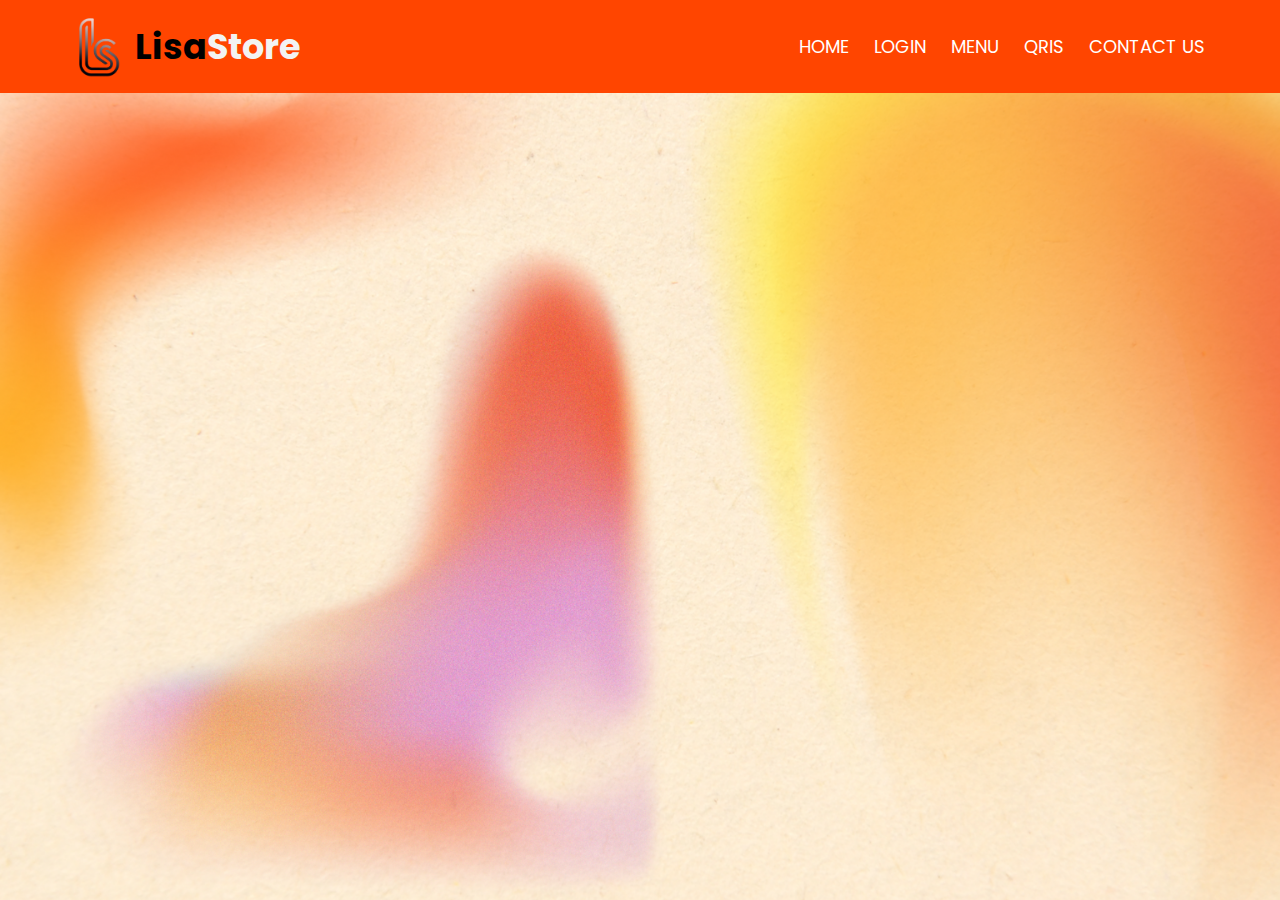
<file: index.html>
<!DOCTYPE html>
<html lang="en">
<head>
    <title>LISA STORE</title>
    <link rel="stylesheet" href="style.css">
    <link rel="stylesheet" href="https://cdnjs.cloudflare.com/ajax/libs/font-awesome/6.0.0-beta3/css/all.min.css">
</head>
<body>
    <nav class="navbar">
        <div class="navbar-logo">
          <img src="img/logolisa.png" alt="Logo Lisa Store">
            <h1>Lisa<span class="tec">Store</span></h1>
        </div>
        <div class="hamburger-menu">
            <i class="fas fa-bars"></i>
        </div>
        <ul class="nav-links"> <li><a href="index.html">HOME</a></li>
            <li><a href="login.html">LOGIN</a></li>
            <li><a href="menu.html">MENU</a></li>
            <li><a href="qris.html">QRIS</a></li>
            <li><a href="contactus.html">CONTACT US</a></li>
        </ul>
     </nav>
     <div class="home">
        <main class="isi">
            <h1>WELCOME TO MY WEBSITE LISA STORE !!</h1>
            <p>menyediakan berbagai topup game, app premium, pulsa, kouta, dll </p>
            <a href="https://wa.me//6285776036182?text=Saya%20Ingin%20Order" class="cta">ORDER NOW</a> 
        </main>
     </div> 
     <script>
        const hamburger = document.querySelector('.hamburger-menu');
        const navLinks = document.querySelector('.nav-links');

        hamburger.addEventListener('click', () => {
            navLinks.classList.toggle('active');
        });
     </script>
</body>
</html>
</file>
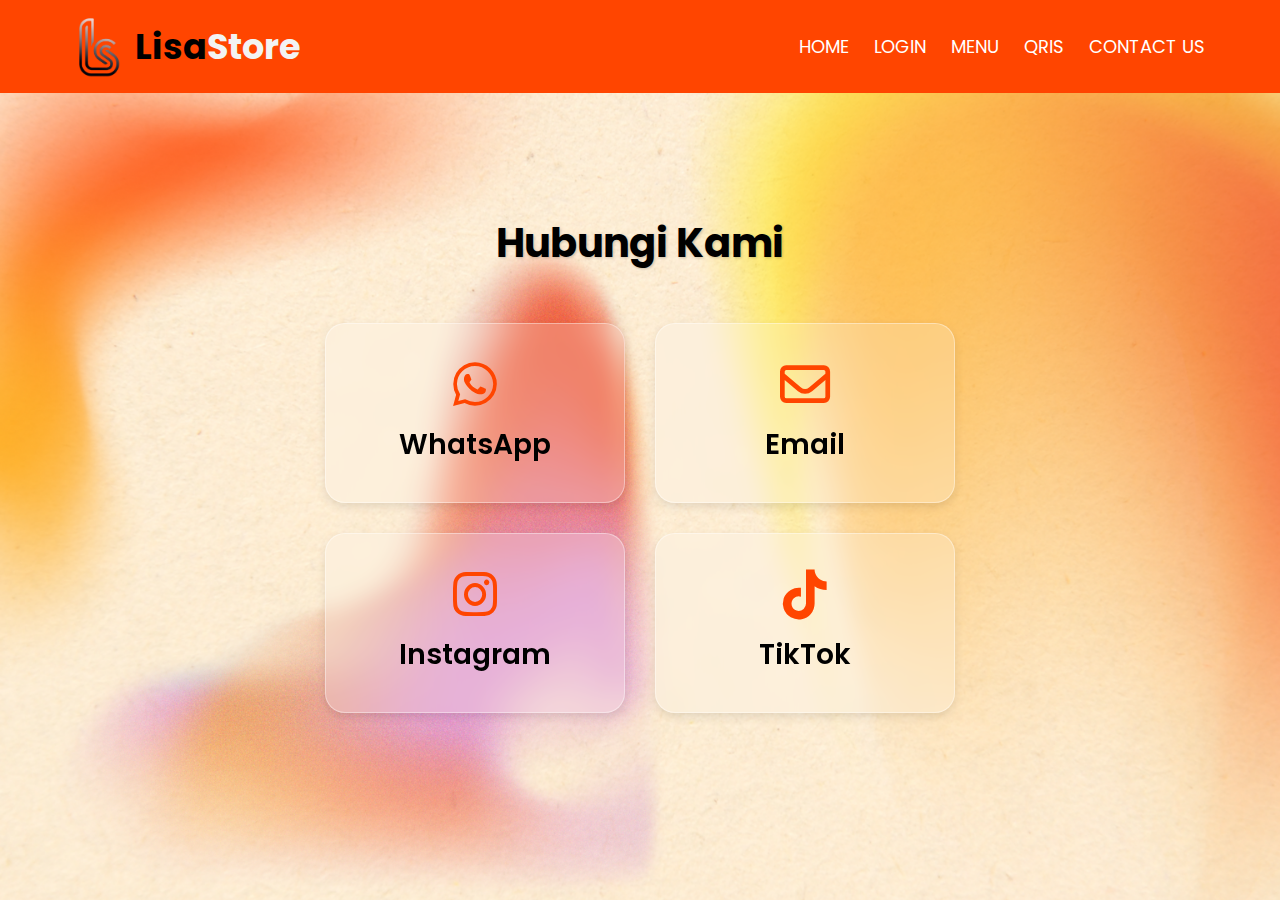
<file: contactus.html>
<!DOCTYPE html>
<html lang="en">
<head>
    <title>LISA STORE</title>
    <link rel="stylesheet" href="style.css">
    <link rel="stylesheet" href="https://cdnjs.cloudflare.com/ajax/libs/font-awesome/6.0.0-beta3/css/all.min.css">
</head>
<body>
    <nav class="navbar">
        <div class="navbar-logo">
          <img src="img/logolisa.png" alt="Logo Lisa Store">
            <h1>Lisa<span class="tec">Store</span></h1>
        </div>
        <div class="hamburger-menu">
            <i class="fas fa-bars"></i>
        </div>
        <ul class="nav-links"> <li><a href="index.html">HOME</a></li>
            <li><a href="login.html">LOGIN</a></li>
            <li><a href="menu.html">MENU</a></li>
            <li><a href="qris.html">QRIS</a></li>
            <li><a href="contactus.html">CONTACT US</a></li>
        </ul>
     </nav>

     <div class="contact-container">
    <h2>Hubungi Kami</h2> <div class="contact-grid">
      <a class="contact-box" href="https://wa.me//6285776036182?text=Saya%20Ingin%20Order" target="_blank">
        <i class="fab fa-whatsapp"></i> WhatsApp
      </a>
      <a class="contact-box" href="mailto:allyssaputri777@gmail.com">
        <i class="far fa-envelope"></i> Email
      </a>
      <a class="contact-box" href="https://instagram.com/allyssa31__" target="_blank">
        <i class="fab fa-instagram"></i> Instagram
      </a>
      <a class="contact-box" href="https://tiktok.com/@aquarius31__1" target="_blank">
        <i class="fab fa-tiktok"></i> TikTok
      </a>
    </div>
  </div>
<script>
        const hamburger = document.querySelector('.hamburger-menu');
        const navLinks = document.querySelector('.nav-links');

        hamburger.addEventListener('click', () => {
            navLinks.classList.toggle('active');
        });
     </script>
</body>
</html>
</file>
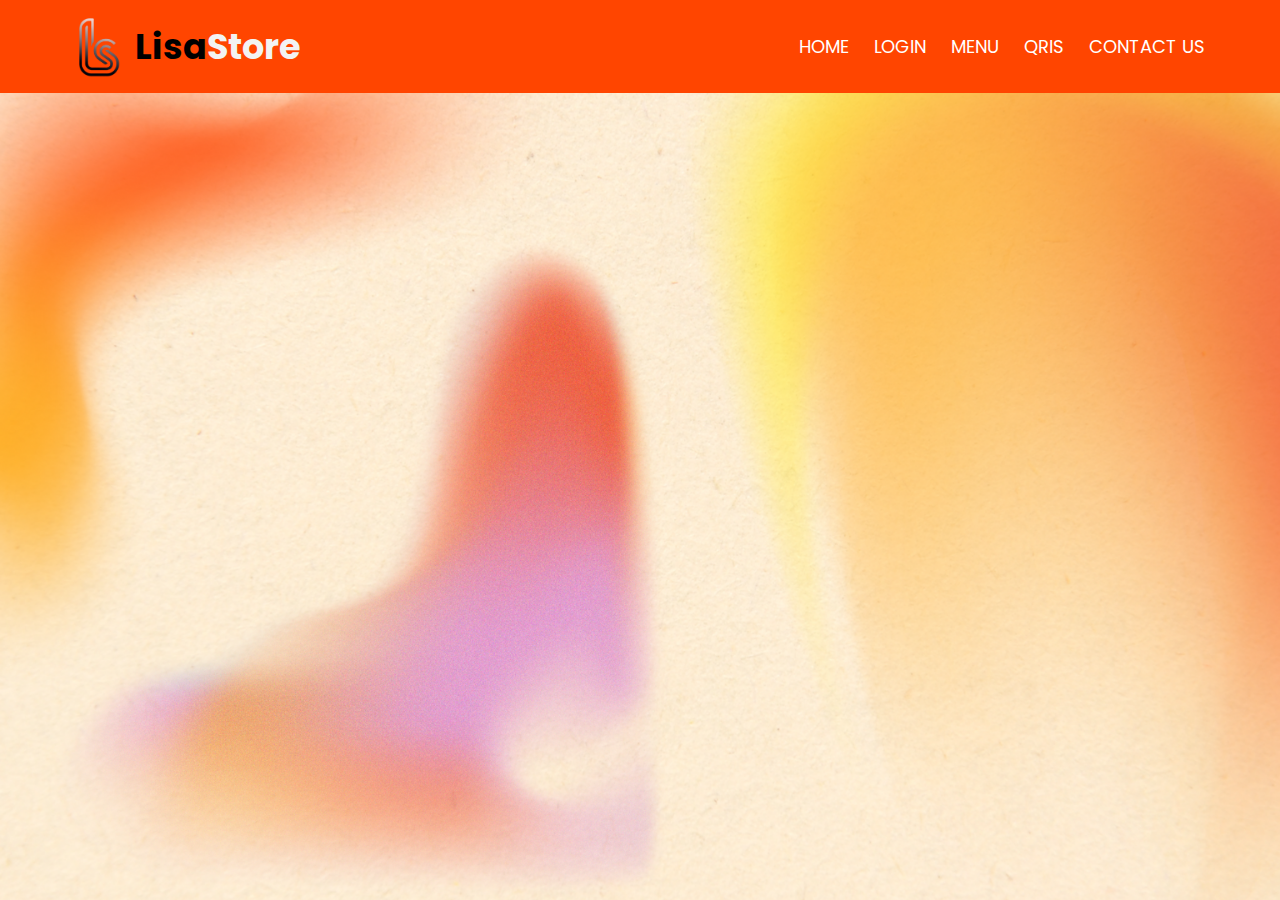
<file: login.html>
<!DOCTYPE html>
<html lang="en">
<head>
    <title>LISA STORE</title>
    <link rel="stylesheet" href="style.css">
    <link rel="stylesheet" href="https://cdnjs.cloudflare.com/ajax/libs/font-awesome/6.0.0-beta3/css/all.min.css">
</head>
<body>
    <nav class="navbar">
        <div class="navbar-logo">
          <img src="img/logolisa.png" alt="Logo Lisa Store">
            <h1>Lisa<span class="tec">Store</span></h1>
        </div>
        <div class="hamburger-menu">
            <i class="fas fa-bars"></i>
        </div>
        <ul class="nav-links"> <li><a href="index.html">HOME</a></li>
            <li><a href="login.html">LOGIN</a></li>
            <li><a href="menu.html">MENU</a></li>
            <li><a href="qris.html">QRIS</a></li>
            <li><a href="contactus.html">CONTACT US</a></li>
        </ul>
     </nav>
     
<div class="page-content">   
<div class="wraper">
        <form action="">
            <h1>LOGIN</h1>
            <div class="input-box">
                <input type="text" placeholder="username" required>
            </div>
            <div class="input-box">
                <input type="password" placeholder="password" required>
            </div>
            <div class="lupa-pass">
                <label><input type="checkbox">Ingatkan saya</label>
                <a href="#">Lupa Password</a>
            </div>
            <button type="submit" class="tombol">Login</button>
            <div class="link-daftar">
                <p>Tidak punya akun ? <a href="#">Daftar</a></p>
            </div>
        </form>
    </div>
    </div> 
    <script>
        const hamburger = document.querySelector('.hamburger-menu');
        const navLinks = document.querySelector('.nav-links');

        hamburger.addEventListener('click', () => {
            navLinks.classList.toggle('active');
        });
     </script>
     </body>
</html>
</file>
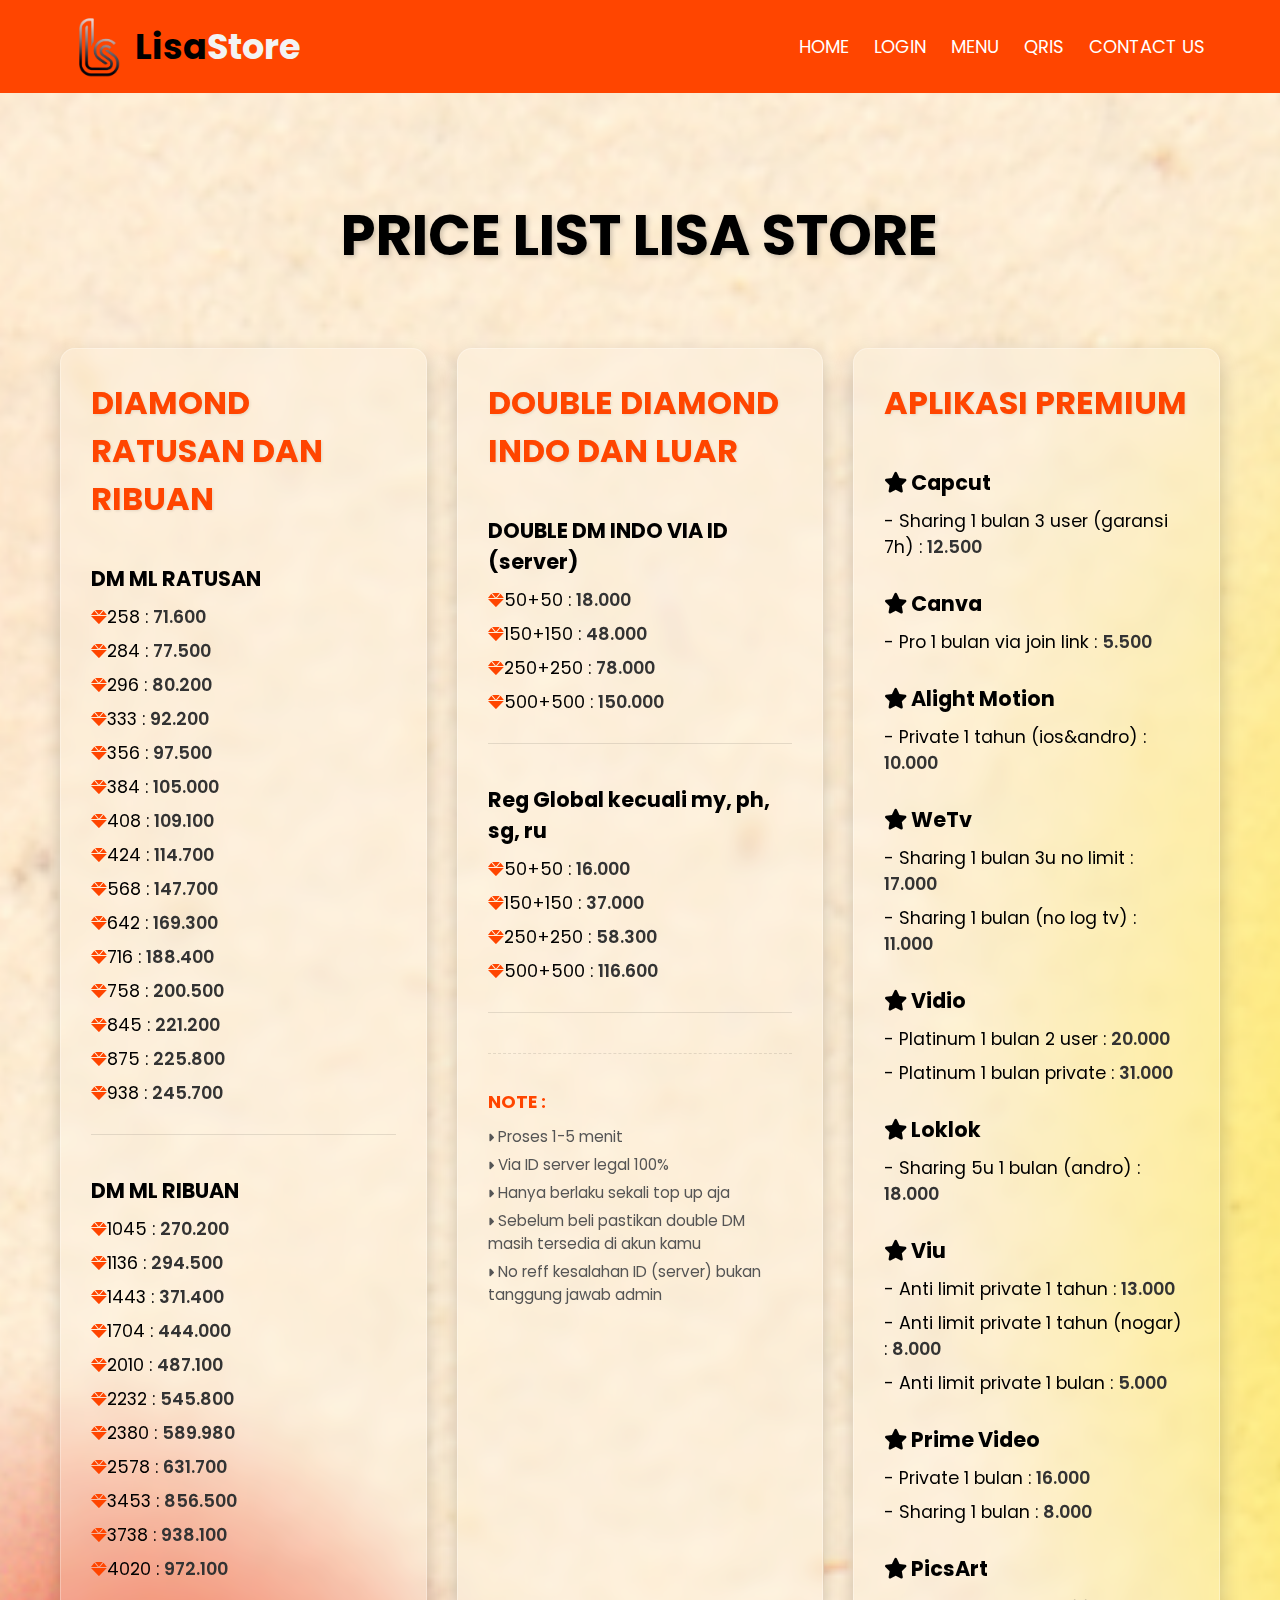
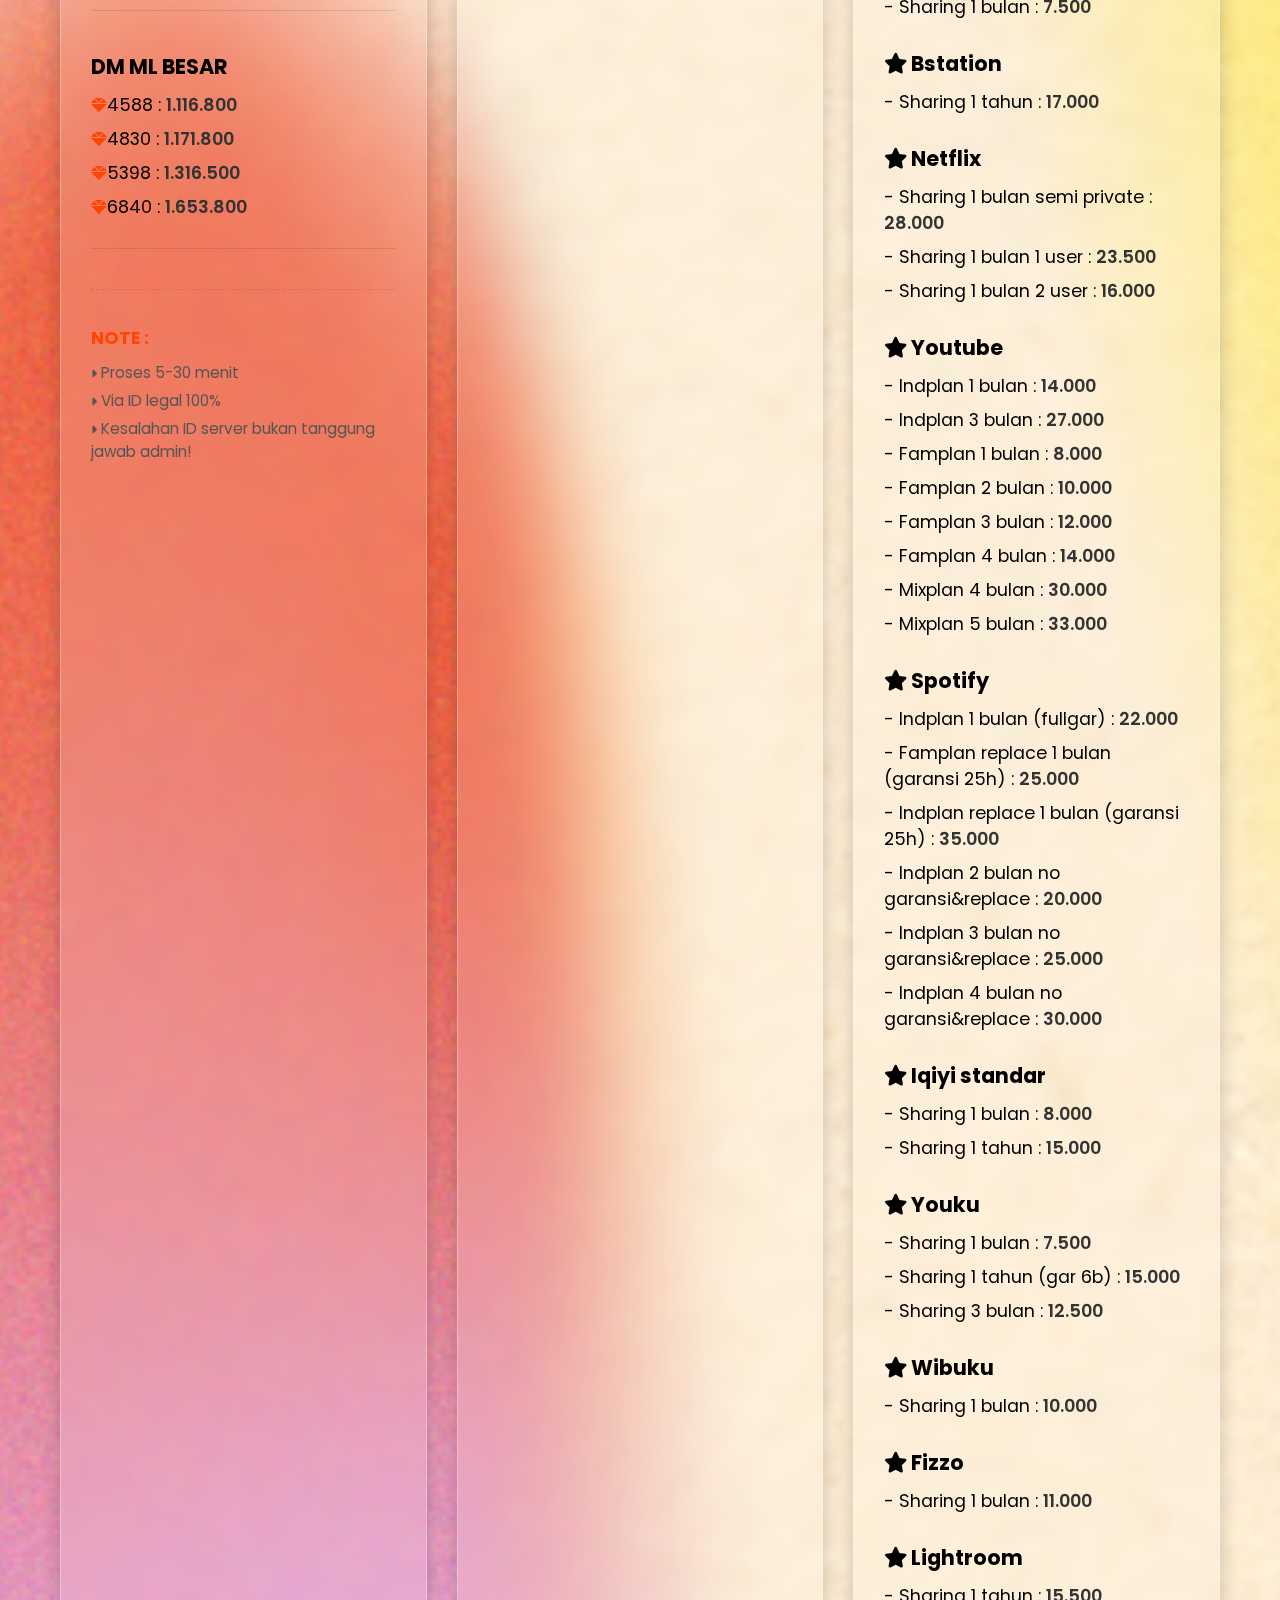
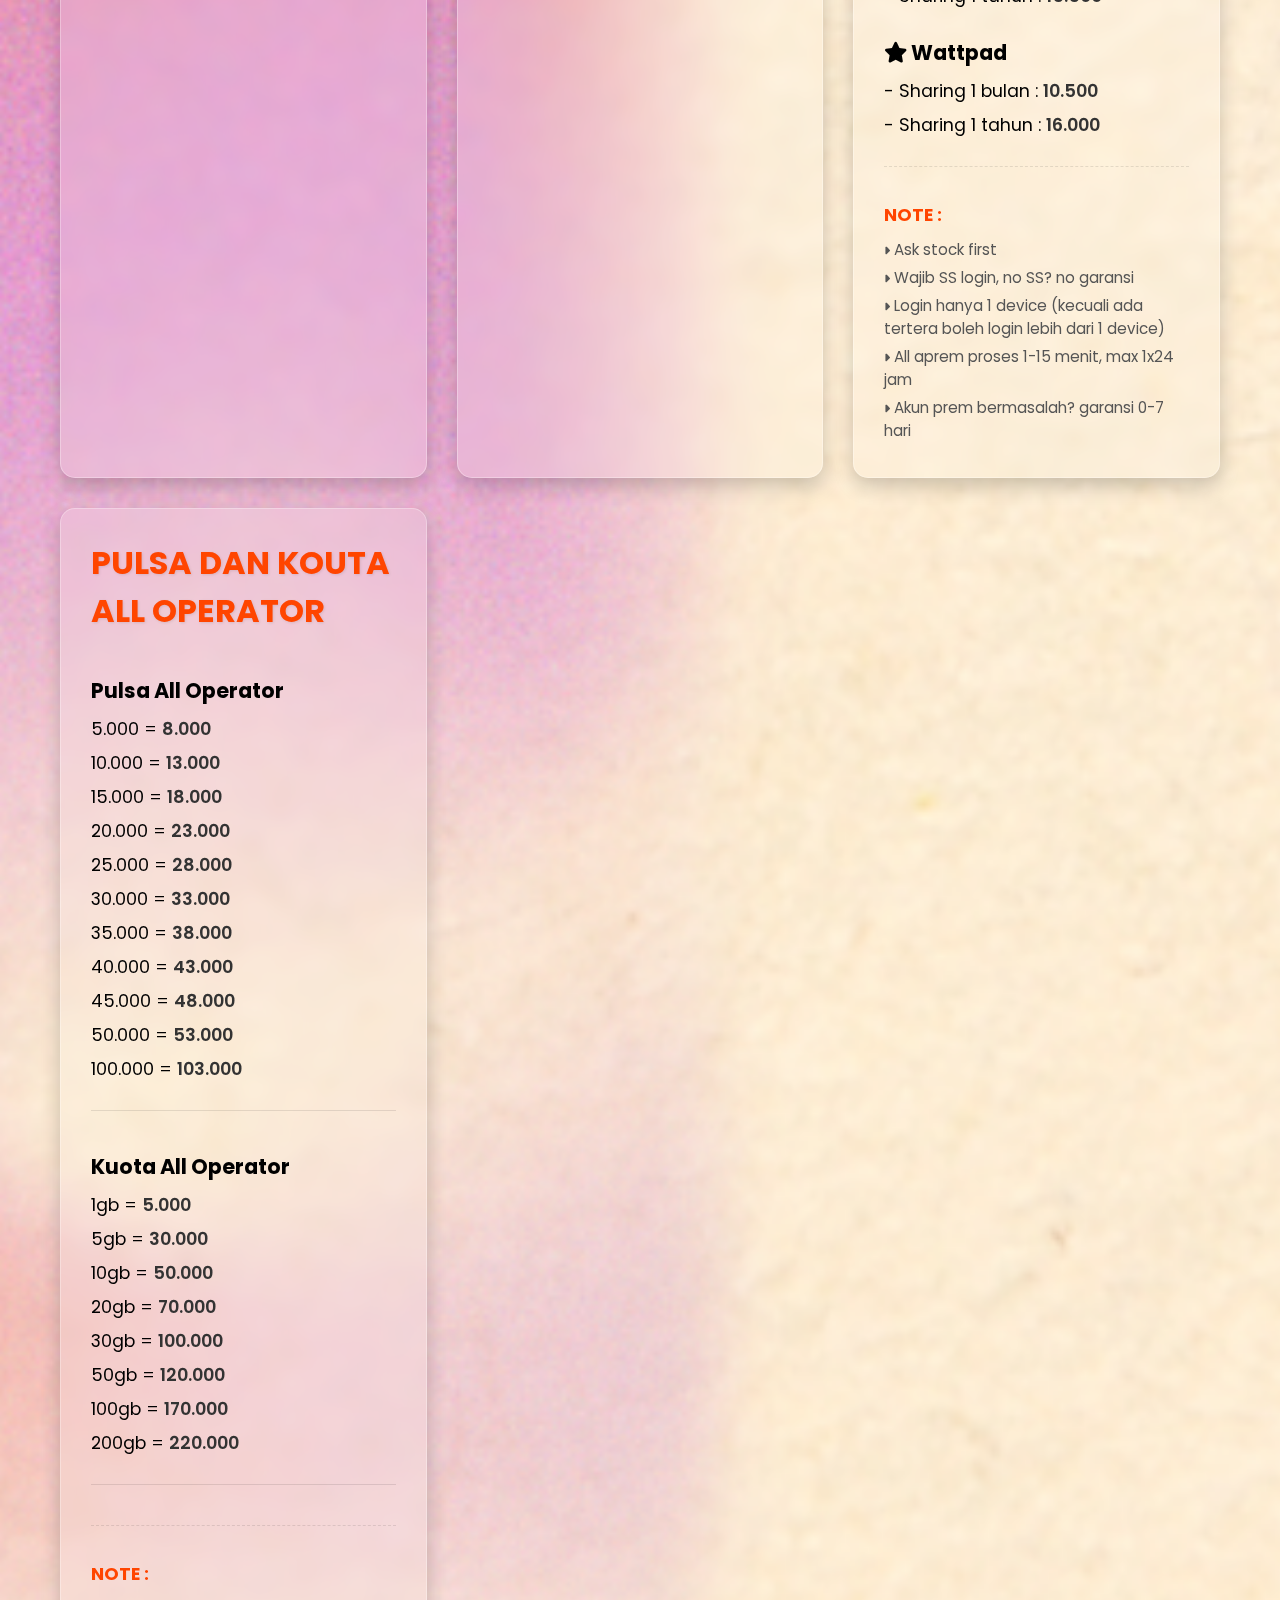
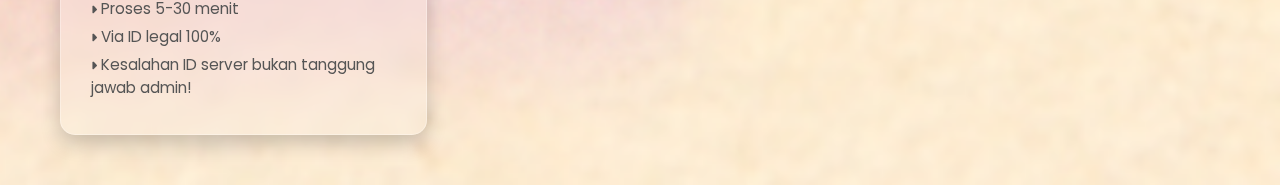
<file: menu.html>
<!DOCTYPE html>
<html lang="en">
<head>
    <title>LISA STORE</title>
    <link rel="stylesheet" href="style.css">
    <link rel="stylesheet" href="https://cdnjs.cloudflare.com/ajax/libs/font-awesome/6.0.0-beta3/css/all.min.css">
</head>
<body>
    <nav class="navbar">
        <div class="navbar-logo">
          <img src="img/logolisa.png" alt="Logo Lisa Store">
            <h1>Lisa<span class="tec">Store</span></h1>
        </div>
        <div class="hamburger-menu">
            <i class="fas fa-bars"></i>
        </div>
        <ul class="nav-links"> <li><a href="index.html">HOME</a></li>
            <li><a href="login.html">LOGIN</a></li>
            <li><a href="menu.html">MENU</a></li>
            <li><a href="qris.html">QRIS</a></li>
            <li><a href="contactus.html">CONTACT US</a></li>
        </ul>
     </nav>

        <div class="price-container">
    <h1>PRICE LIST LISA STORE</h1>

    <div class="price-item">
      <h2>DIAMOND RATUSAN DAN RIBUAN</h2>

      <h3>DM ML RATUSAN</h3>
      <ul>
        <li><i class="fas fa-gem"></i>258 : <span>71.600</span></li>
        <li><i class="fas fa-gem"></i>284 : <span>77.500</span></li>
        <li><i class="fas fa-gem"></i>296 : <span>80.200</span></li>
        <li><i class="fas fa-gem"></i>333 : <span>92.200</span></li>
        <li><i class="fas fa-gem"></i>356 : <span>97.500</span></li>
        <li><i class="fas fa-gem"></i>384 : <span>105.000</span></li>
        <li><i class="fas fa-gem"></i>408 : <span>109.100</span></li>
        <li><i class="fas fa-gem"></i>424 : <span>114.700</span></li>
        <li><i class="fas fa-gem"></i>568 : <span>147.700</span></li>
        <li><i class="fas fa-gem"></i>642 : <span>169.300</span></li>
        <li><i class="fas fa-gem"></i>716 : <span>188.400</span></li>
        <li><i class="fas fa-gem"></i>758 : <span>200.500</span></li>
        <li><i class="fas fa-gem"></i>845 : <span>221.200</span></li>
        <li><i class="fas fa-gem"></i>875 : <span>225.800</span></li>
        <li><i class="fas fa-gem"></i>938 : <span>245.700</span></li>
      </ul>
      <div class="divider"></div> <h3>DM ML RIBUAN</h3>
      <ul>
        <li><i class="fas fa-gem"></i>1045 : <span>270.200</span></li>
        <li><i class="fas fa-gem"></i>1136 : <span>294.500</span></li>
        <li><i class="fas fa-gem"></i>1443 : <span>371.400</span></li>
        <li><i class="fas fa-gem"></i>1704 : <span>444.000</span></li>
        <li><i class="fas fa-gem"></i>2010 : <span>487.100</span></li>
        <li><i class="fas fa-gem"></i>2232 : <span>545.800</span></li>
        <li><i class="fas fa-gem"></i>2380 : <span>589.980</span></li>
        <li><i class="fas fa-gem"></i>2578 : <span>631.700</span></li>
        <li><i class="fas fa-gem"></i>3453 : <span>856.500</span></li>
        <li><i class="fas fa-gem"></i>3738 : <span>938.100</span></li>
        <li><i class="fas fa-gem"></i>4020 : <span>972.100</span></li>
      </ul>
      <div class="divider"></div>

      <h3>DM ML BESAR</h3>
      <ul>
        <li><i class="fas fa-gem"></i>4588 : <span>1.116.800</span></li>
        <li><i class="fas fa-gem"></i>4830 : <span>1.171.800</span></li>
        <li><i class="fas fa-gem"></i>5398 : <span>1.316.500</span></li>
        <li><i class="fas fa-gem"></i>6840 : <span>1.653.800</span></li>
      </ul>
      <div class="divider"></div>

      <div class="note-section">
        <h3>NOTE :</h3>
        <ul>
          <li><i class="fas fa-caret-right"></i> Proses 5-30 menit</li>
          <li><i class="fas fa-caret-right"></i> Via ID legal 100%</li>
          <li><i class="fas fa-caret-right"></i> Kesalahan ID server bukan tanggung jawab admin!</li>
        </ul>
      </div>
    </div>

    <div class="price-item">
      <h2>DOUBLE DIAMOND INDO DAN LUAR</h2>
      <h3>DOUBLE DM INDO VIA ID (server)</h3>
      <ul>
        <li><i class="fas fa-gem"></i>50+50 : <span>18.000</span></li>
        <li><i class="fas fa-gem"></i>150+150 : <span>48.000</span></li>
        <li><i class="fas fa-gem"></i>250+250 : <span>78.000</span></li>
        <li><i class="fas fa-gem"></i>500+500 : <span>150.000</span></li>
      </ul>
      <div class="divider"></div>

      <h3>Reg Global kecuali my, ph, sg, ru</h3>
      <ul>
        <li><i class="fas fa-gem"></i>50+50 : <span>16.000</span></li>
        <li><i class="fas fa-gem"></i>150+150 : <span>37.000</span></li>
        <li><i class="fas fa-gem"></i>250+250 : <span>58.300</span></li>
        <li><i class="fas fa-gem"></i>500+500 : <span>116.600</span></li>
      </ul>
      <div class="divider"></div>

      <div class="note-section">
        <h3>NOTE :</h3>
        <ul>
          <li><i class="fas fa-caret-right"></i> Proses 1-5 menit</li>
          <li><i class="fas fa-caret-right"></i> Via ID server legal 100%</li>
          <li><i class="fas fa-caret-right"></i> Hanya berlaku sekali top up aja</li>
          <li><i class="fas fa-caret-right"></i> Sebelum beli pastikan double DM masih tersedia di akun kamu</li>
          <li><i class="fas fa-caret-right"></i> No reff kesalahan ID (server) bukan tanggung jawab admin</li>
        </ul>
      </div>
    </div>

    <div class="price-item">
      <h2>APLIKASI PREMIUM</h2>
      <h3><i class="fas fa-star"></i> Capcut</h3>
      <ul>
        <li>- Sharing 1 bulan 3 user (garansi 7h) : <span>12.500</span></li>
      </ul>
      <h3><i class="fas fa-star"></i> Canva</h3>
      <ul>
        <li>- Pro 1 bulan via join link : <span>5.500</span></li>
      </ul>
      <h3><i class="fas fa-star"></i> Alight Motion</h3>
      <ul>
        <li>- Private 1 tahun (ios&andro) : <span>10.000</span></li>
      </ul>
      <h3><i class="fas fa-star"></i> WeTv</h3>
      <ul>
        <li>- Sharing 1 bulan 3u no limit : <span>17.000</span></li>
        <li>- Sharing 1 bulan (no log tv) : <span>11.000</span></li>
      </ul>
      <h3><i class="fas fa-star"></i> Vidio</h3>
      <ul>
        <li>- Platinum 1 bulan 2 user : <span>20.000</span></li>
        <li>- Platinum 1 bulan private : <span>31.000</span></li>
      </ul>
      <h3><i class="fas fa-star"></i> Loklok</h3>
      <ul>
        <li>- Sharing 5u 1 bulan (andro) : <span>18.000</span></li>
      </ul>
      <h3><i class="fas fa-star"></i> Viu</h3>
      <ul>
        <li>- Anti limit private 1 tahun : <span>13.000</span></li>
        <li>- Anti limit private 1 tahun (nogar) : <span>8.000</span></li>
        <li>- Anti limit private 1 bulan : <span>5.000</span></li>
      </ul>
      <h3><i class="fas fa-star"></i> Prime Video</h3>
      <ul>
        <li>- Private 1 bulan : <span>16.000</span></li>
        <li>- Sharing 1 bulan : <span>8.000</span></li>
      </ul>
      <h3><i class="fas fa-star"></i> PicsArt</h3>
      <ul>
        <li>- Sharing 1 bulan : <span>7.500</span></li>
      </ul>
      <h3><i class="fas fa-star"></i> Bstation</h3>
      <ul>
        <li>- Sharing 1 tahun : <span>17.000</span></li>
      </ul>
      <h3><i class="fas fa-star"></i> Netflix</h3>
      <ul>
        <li>- Sharing 1 bulan semi private : <span>28.000</span></li>
        <li>- Sharing 1 bulan 1 user : <span>23.500</span></li>
        <li>- Sharing 1 bulan 2 user : <span>16.000</span></li>
      </ul>
      <h3><i class="fas fa-star"></i> Youtube</h3>
      <ul>
        <li>- Indplan 1 bulan : <span>14.000</span></li>
        <li>- Indplan 3 bulan : <span>27.000</span></li>
        <li>- Famplan 1 bulan : <span>8.000</span></li>
        <li>- Famplan 2 bulan : <span>10.000</span></li>
        <li>- Famplan 3 bulan : <span>12.000</span></li>
        <li>- Famplan 4 bulan : <span>14.000</span></li>
        <li>- Mixplan 4 bulan : <span>30.000</span></li>
        <li>- Mixplan 5 bulan : <span>33.000</span></li>
      </ul>
      <h3><i class="fas fa-star"></i> Spotify</h3>
      <ul>
        <li>- Indplan 1 bulan (fullgar) : <span>22.000</span></li>
        <li>- Famplan replace 1 bulan (garansi 25h) : <span>25.000</span></li>
        <li>- Indplan replace 1 bulan (garansi 25h) : <span>35.000</span></li>
        <li>- Indplan 2 bulan no garansi&replace : <span>20.000</span></li>
        <li>- Indplan 3 bulan no garansi&replace : <span>25.000</span></li>
        <li>- Indplan 4 bulan no garansi&replace : <span>30.000</span></li>
      </ul>
      <h3><i class="fas fa-star"></i> Iqiyi standar</h3>
      <ul>
        <li>- Sharing 1 bulan : <span>8.000</span></li>
        <li>- Sharing 1 tahun : <span>15.000</span></li>
      </ul>
      <h3><i class="fas fa-star"></i> Youku</h3>
      <ul>
        <li>- Sharing 1 bulan : <span>7.500</span></li>
        <li>- Sharing 1 tahun (gar 6b) : <span>15.000</span></li>
        <li>- Sharing 3 bulan : <span>12.500</span></li>
      </ul>
      <h3><i class="fas fa-star"></i> Wibuku</h3>
      <ul>
        <li>- Sharing 1 bulan : <span>10.000</span></li>
      </ul>
      <h3><i class="fas fa-star"></i> Fizzo</h3>
      <ul>
        <li>- Sharing 1 bulan : <span>11.000</span></li>
      </ul>
      <h3><i class="fas fa-star"></i> Lightroom</h3>
      <ul>
        <li>- Sharing 1 tahun : <span>15.500</span></li>
      </ul>
      <h3><i class="fas fa-star"></i> Wattpad</h3>
      <ul>
        <li>- Sharing 1 bulan : <span>10.500</span></li>
        <li>- Sharing 1 tahun : <span>16.000</span></li>
      </ul>

      <div class="note-section">
        <h3>NOTE :</h3>
        <ul>
          <li><i class="fas fa-caret-right"></i> Ask stock first</li>
          <li><i class="fas fa-caret-right"></i> Wajib SS login, no SS? no garansi</li>
          <li><i class="fas fa-caret-right"></i> Login hanya 1 device (kecuali ada tertera boleh login lebih dari 1 device)</li>
          <li><i class="fas fa-caret-right"></i> All aprem proses 1-15 menit, max 1x24 jam</li>
          <li><i class="fas fa-caret-right"></i> Akun prem bermasalah? garansi 0-7 hari</li>
        </ul>
      </div>
    </div>

    <div class="price-item">
      <h2>PULSA DAN KOUTA ALL OPERATOR</h2>
      <h3>Pulsa All Operator</h3>
      <ul>
        <li>5.000 = <span>8.000</span></li>
        <li>10.000 = <span>13.000</span></li>
        <li>15.000 = <span>18.000</span></li>
        <li>20.000 = <span>23.000</span></li>
        <li>25.000 = <span>28.000</span></li>
        <li>30.000 = <span>33.000</span></li>
        <li>35.000 = <span>38.000</span></li>
        <li>40.000 = <span>43.000</span></li>
        <li>45.000 = <span>48.000</span></li>
        <li>50.000 = <span>53.000</span></li>
        <li>100.000 = <span>103.000</span></li>
      </ul>
      <div class="divider"></div>

      <h3>Kuota All Operator</h3>
      <ul>
        <li>1gb = <span>5.000</span></li>
        <li>5gb = <span>30.000</span></li>
        <li>10gb = <span>50.000</span></li>
        <li>20gb = <span>70.000</span></li>
        <li>30gb = <span>100.000</span></li>
        <li>50gb = <span>120.000</span></li>
        <li>100gb = <span>170.000</span></li>
        <li>200gb = <span>220.000</span></li>
      </ul>
      <div class="divider"></div>

      <div class="note-section">
        <h3>NOTE :</h3>
        <ul>
          <li><i class="fas fa-caret-right"></i> Proses 5-30 menit</li>
          <li><i class="fas fa-caret-right"></i> Via ID legal 100%</li>
          <li><i class="fas fa-caret-right"></i> Kesalahan ID server bukan tanggung jawab admin!</li>
        </ul>
      </div>
    </div>
  </div>
   <script>
        const hamburger = document.querySelector('.hamburger-menu');
        const navLinks = document.querySelector('.nav-links');

        hamburger.addEventListener('click', () => {
            navLinks.classList.toggle('active');
        });
     </script>
</body>
</html>
</file>
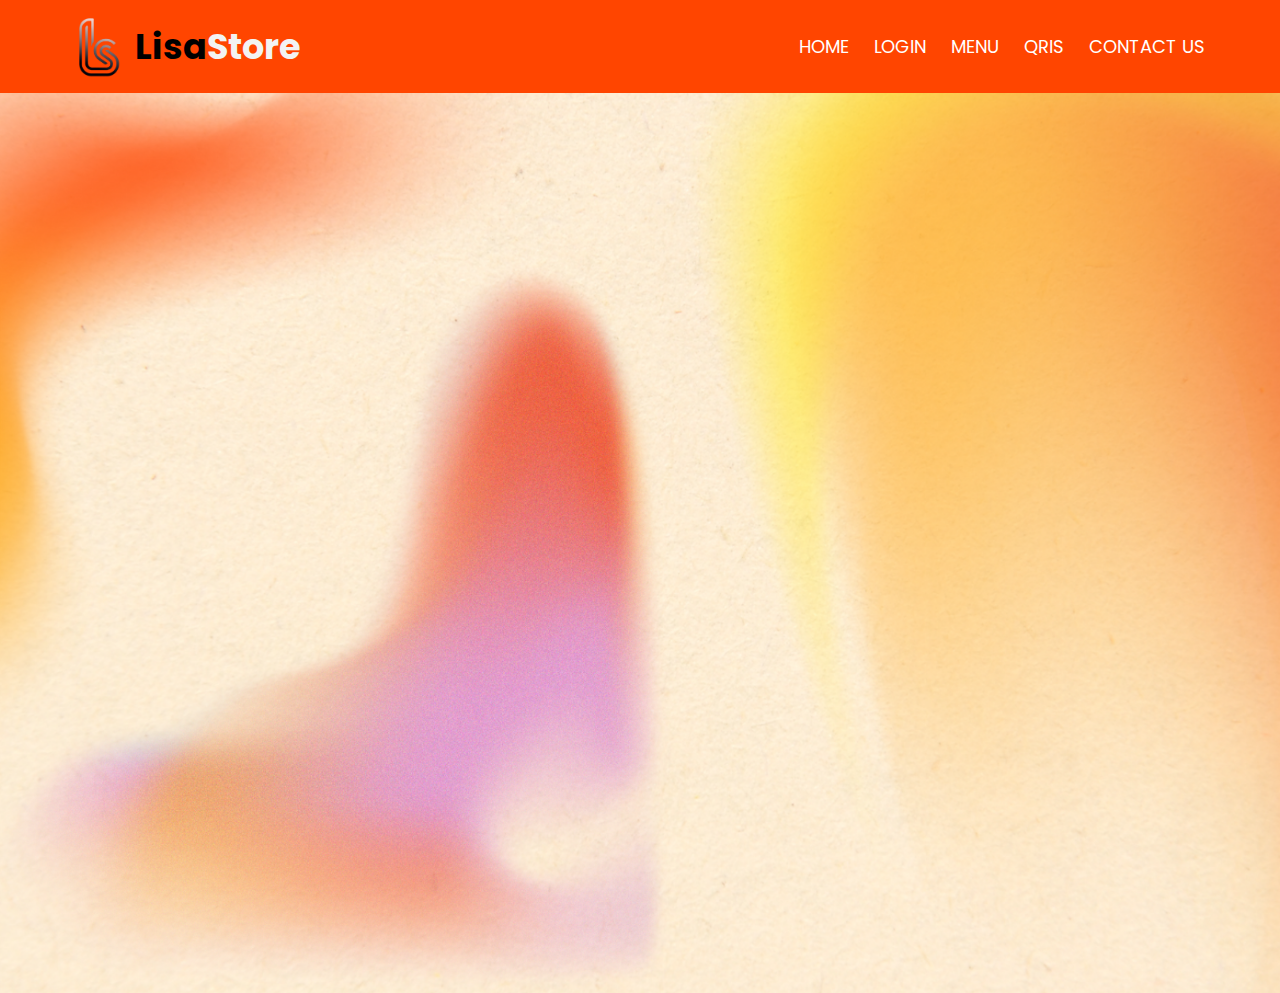
<file: qris.html>
<!DOCTYPE html>
<html lang="en">
<head>
    <title>LISA STORE</title>
    <link rel="stylesheet" href="style.css">
    <link rel="stylesheet" href="https://cdnjs.cloudflare.com/ajax/libs/font-awesome/6.0.0-beta3/css/all.min.css">
</head>
<body>
    <nav class="navbar">
        <div class="navbar-logo">
          <img src="img/logolisa.png" alt="Logo Lisa Store">
            <h1>Lisa<span class="tec">Store</span></h1>
        </div>
        <div class="hamburger-menu">
            <i class="fas fa-bars"></i>
        </div>
        <ul class="nav-links"> <li><a href="index.html">HOME</a></li>
            <li><a href="login.html">LOGIN</a></li>
            <li><a href="menu.html">MENU</a></li>
            <li><a href="qris.html">QRIS</a></li>
            <li><a href="contactus.html">CONTACT US</a></li>
        </ul>
     </nav>


      <!-- Main Start -->
    <div class="qris">
  <div class="qris-wrapper">
    <h1>QRIS ALL PAYMENT</h1>
    <img src="img/qrisgambar.png" alt="QRIS">
    <h2>SCAN UNTUK MELAKUKAN PEMBAYARAN</h2>
  </div>
</div>
     <!-- Main end -->
 <script>
        const hamburger = document.querySelector('.hamburger-menu');
        const navLinks = document.querySelector('.nav-links');

        hamburger.addEventListener('click', () => {
            navLinks.classList.toggle('active');
        });
     </script>
</body>
</html>
</file>
<file: style.css>
@import url('https://fonts.googleapis.com/css2?family=Poppins:ital,wght@0,100;0,200;0,300;0,400;0,500;0,600;0,700;0,800;0,900;1,100;1,200;1,300;1,400;1,500;1,600;1,700;1,800;1,900&display=swap');

*{
  margin: 0%;
  padding: 0%;
  box-sizing: border-box;  
  font-family: "Poppins", sans-serif;
  
}

.navbar {
    width: 100%;
    background-color: orangered;
    color: black;
    padding: 15px 75px;
    display: flex;
    justify-content: space-between;
    align-items: center;
    position: relative; /* Tambahkan ini untuk posisi menu absolut */
}

.navbar div img {
  width: 50px;
}

.navbar .navbar-logo {
  display: flex;
  align-items: center;
  gap: 10px;
}

.navbar .navbar-logo h1 {
    font-size: 35px;
    position: relative;
    color: rgb(0, 0, 0);
}

.navbar .navbar-logo .tec {
    color: #f3f3f3;
}

/* Gaya untuk Hamburger Menu */
.hamburger-menu {
    display: none; /* Sembunyikan secara default untuk layar besar */
    font-size: 30px;
    cursor: pointer;
    color: white; /* Warna ikon hamburger */
}

.navbar .nav-links { /* Ubah dari .navbar ul ke .navbar .nav-links */
    list-style: none;
    gap: 25px;
    display: flex;
}

.navbar .nav-links li { /* Ubah dari .navbar ul li ke .navbar .nav-links li */
    position: relative;
}

.navbar .nav-links li a { /* Ubah dari .navbar ul li a ke .navbar .nav-links li a */
    text-decoration: none;
    font-size: 18px;
    color: white;
    transition: 0.3s ease;
}

.navbar .nav-links li a::before { /* Ubah dari .navbar ul li a::before ke .navbar .nav-links li a::before */
    content: '';
    position: absolute;
    width: 0;
    height: 2px;
    left: 0;
    bottom: 5px;
    background-color: black;
    transition: 0.3s ease;
}

.navbar .nav-links li a:hover { /* Ubah dari .navbar ul li a:hover ke .navbar .nav-links li a:hover */
    color: black;
}

/* css home - Hero Section */
.home {
    flex: 1;
    display: flex;
    flex-direction: column;
    align-items: center;
    justify-content: center;
    text-align: center;
    padding: 20px;
}

.home .isi {
    padding: 2.5rem 2rem; 
    max-width: 800px; 
    background: rgba(255, 255, 255, 0.15);
    backdrop-filter: blur(8px);
    -webkit-backdrop-filter: blur(8px);
    border-radius: 15px;
    box-shadow: 0 8px 30px rgba(0, 0, 0, 0.3);
    border: 1px solid rgba(255, 255, 255, 0.3);
    animation: fadeIn 1.5s ease-out forwards;
    opacity: 0;
    overflow-x: hidden;
    white-space: normal;
}

@keyframes fadeIn {
    from { opacity: 0; transform: translateY(20px); }
    to { opacity: 1; transform: translateY(0); }
}

.isi h1{
    margin-top: 0;
    font-size: 3.5rem;
    color: black;
    line-height: 1.2;
    text-shadow: 2px 2px 5px rgba(0, 0, 0, 0.3);
    white-space: normal;
    margin-bottom: 20px;
}

.isi p {
    font-size: 1.5rem;
    color: rgb(0, 0, 0);
    font-weight: 300;
    margin-bottom: 30px;
    line-height: 1.6;
    text-shadow: 1px 1px 3px rgba(0, 0, 0, 0.2);
    white-space: normal;
}

.isi .cta {
    margin-top: 1rem;
    display: inline-block;
    padding: 1rem 2.5rem;
    font-size: 1.2rem;
    color: white;
    background-color: #ff5e00;
    border-radius: 50px;
    text-decoration: none;
    font-weight: 600;
    transition: all 0.3s ease;
    box-shadow: 0 4px 15px rgba(0, 0, 0, 0.2);
}

.isi .cta:hover {
    background-color: #e04a00;
    transform: translateY(-3px);
    box-shadow: 0 6px 20px rgba(0, 0, 0, 0.3);
}

body {
    margin: 0;
    padding: 0;
    box-sizing: border-box;
    font-family: "Poppins", sans-serif;
    display: flex;
    flex-direction: column;
    min-height: 100vh;
    background: url('img/backgroundwallp.png');
    background-repeat: no-repeat;
    background-size: cover;
    background-position: center;
}

.page-content {
    flex: 1;
    display: flex;
    justify-content: center;
    align-items: center;
    padding: 20px; 
}

.wraper {
    width: 100%; 
    max-width: 450px; 
    background: rgba(255, 255, 255, 0.15); 
    border: 1px solid rgba(255, 255, 255, .4); 
    backdrop-filter: blur(10px); 
    -webkit-backdrop-filter: blur(10px);
    color: black; 
    border-radius: 15px; 
    padding: 40px;
    box-shadow: 0 10px 30px rgba(0, 0, 0, 0.3); 
    animation: fadeInScale 0.8s ease-out forwards; 
    opacity: 0; 
}

@keyframes fadeInScale {
    from { opacity: 0; transform: scale(0.9); }
    to { opacity: 1; transform: scale(1); }
}

.wraper h1 {
    font-size: 2.8rem; 
    text-align: center;
    color: black;
    margin-bottom: 30px; 
    text-shadow: 1px 1px 3px rgba(0,0,0,0.2);
}

.wraper .input-box {
    position: relative; 
    width: 100%;
    height: 50px;
    margin: 25px 0; 
}

.input-box input {
    width: 100%;
    height: 100%;
    background: rgba(255, 255, 255, 0.1); 
    border: 1px solid rgba(255, 255, 255, .5); 
    outline: none;
    border-radius: 10px;
    font-size: 1.1rem; 
    color: black; 
    padding: 0 15px; 
    transition: all 0.3s ease;
}

.input-box input::placeholder {
    color: rgba(0, 0, 0, 0.6);
}

.input-box input:focus {
    border-color: orangered; 
    box-shadow: 0 0 8px rgba(255, 94, 0, 0.5); 
}

.wraper .lupa-pass {
    display: flex;
    justify-content: space-between;
    align-items: center; 
    font-size: 0.95rem; 
    margin: 20px 0 25px; 
    color: black; 
}

.lupa-pass label {
    display: flex;
    align-items: center;
    gap: 5px; 
}

.lupa-pass label input[type="checkbox"] {
    accent-color: orangered; 
    width: 16px;
    height: 16px;
    cursor: pointer;
}

.lupa-pass a {
    color: orangered;
    text-decoration: none;
    font-weight: 500;
    transition: all 0.3s ease;
}

.lupa-pass a:hover {
    text-decoration: underline;
    color: #e04a00; 
}

.wraper .tombol {
    width: 100%;
    height: 50px; 
    background: orangered; 
    border: none;
    outline: none;
    border-radius: 10px; 
    cursor: pointer;
    font-size: 1.2rem; 
    font-weight: 600;
    color: white; 
    transition: all 0.3s ease;
    box-shadow: 0 4px 15px rgba(0, 0, 0, 0.2); 
}

.wraper .tombol:hover {
    background-color: #e04a00; 
    transform: translateY(-2px); 
    box-shadow: 0 6px 20px rgba(0, 0, 0, 0.3); 
}

.wraper .link-daftar {
    font-size: 0.95rem;
    text-align: center;
    margin-top: 25px; 
    color: black; 
}

.link-daftar p a {
    color: orangered;
    text-decoration: none;
    font-weight: 600;
    transition: all 0.3s ease;
}

.link-daftar p a:hover {
    text-decoration: underline;
    color: #e04a00;
}

.barcode {
  background-position: center;
}

.barcode div {
  display: flex;
  flex-direction: column;
  align-items: center;
  gap: 20px;
}

.qris {
  padding-top: 100px;
  min-height: 100vh;
  display: flex;
  justify-content: center;
  align-items: center;
  text-align: center;
  flex-direction: column;
}

.qris-wrapper {
  display: flex;
  flex-direction: column;
  align-items: center;
  gap: 25px;
  background: rgba(255, 255, 255, 0.15);
  backdrop-filter: blur(8px);
  -webkit-backdrop-filter: blur(8px);
  border-radius: 20px;
  padding: 50px; 
  box-shadow: 0 10px 30px rgba(0, 0, 0, 0.3);
  border: 1px solid rgba(255, 255, 255, 0.3);
  max-width: 600px;
  width: 90%;
  animation: scaleIn 0.8s ease-out forwards;
  opacity: 0;
  margin-top: 50px;
  margin-bottom: 50px;
}

@keyframes scaleIn {
    from { opacity: 0; transform: scale(0.8); }
    to { opacity: 1; transform: scale(1); }
}

.qris h1 {
  font-size: 3.2rem;
  margin: 0;
  color: black;
  text-shadow: 2px 2px 5px rgba(0, 0, 0, 0.2);
  line-height: 1.2;
}

.qris img {
  max-width: 350px;
  width: 80%;
  height: auto;
  border: 5px solid white;
  border-radius: 10px;
  box-shadow: 0 5px 15px rgba(0, 0, 0, 0.2);
  transition: transform 0.3s ease;
}

.qris img:hover {
    transform: scale(1.03);
}

.qris h2 {
  font-size: 2rem;
  margin: 0;
  color: black;
  text-shadow: 1px 1px 3px rgba(0, 0, 0, 0.1);
  font-weight: 500;
  line-height: 1.4;
}

.price-container {
  padding-top: 100px; 
  min-height: calc(100vh - 80px); 
  display: grid;
  grid-template-columns: repeat(auto-fit, minmax(300px, 1fr)); 
  gap: 30px; 
  max-width: 1200px; 
  margin: 0 auto; 
  padding-left: 20px;
  padding-right: 20px;
  margin-bottom: 50px; 
  color: black;
}

.price-container h1 {
  text-align: center;
  font-size: 3.5rem;
  color: black;
  grid-column: 1 / -1;
  margin-bottom: 40px;
  text-shadow: 2px 2px 5px rgba(0,0,0,0.2);
}

.price-item {
  background: rgba(255, 255, 255, 0.15);
  backdrop-filter: blur(8px); 
  -webkit-backdrop-filter: blur(8px);
  border-radius: 15px;
  padding: 30px;
  margin: 0; 
  box-shadow: 0 8px 20px rgba(0, 0, 0, 0.2);
  border: 1px solid rgba(255, 255, 255, 0.3);
  display: flex;
  flex-direction: column;
  align-items: flex-start;
  transition: 0.3s ease 0.3s ease;
}

.price-item:hover {
    transform: translateY(-5px);
    box-shadow: 0 12px 25px rgba(0, 0, 0, 0.3);
}

.price-item h2 {
  font-size: 2rem;
  color: orangered;
  margin-bottom: 20px;
  text-align: left; 
  width: 100%; 
  text-shadow: 1px 1px 3px rgba(0,0,0,0.1);
}

.price-item h3 {
  font-size: 1.3rem;
  color: black;
  margin-top: 20px;
  margin-bottom: 10px;
  text-align: left;
  width: 100%;
}

.price-item ul {
  list-style: none;
  padding: 0;
  margin: 0;
  width: 100%;
}

.price-item ul li {
  font-size: 1.1rem;
  color: black;
  margin-bottom: 8px;
  align-items: center;
  gap: 10px; 
}

.price-item ul li span {
  font-weight: 600; 
  color: #333; 
}

.price-item ul li i {
    color: orangered; 
    font-size: 0.9em; 
}

.price-item .divider {
    width: 100%;
    height: 1px;
    background-color: rgba(0, 0, 0, 0.1); 
    margin: 20px 0; 
}

.price-item .note-section {
    width: 100%;
    margin-top: 20px;
    padding-top: 15px;
    border-top: 1px dashed rgba(0, 0, 0, 0.1); 
}

.price-item .note-section h3 {
    font-size: 1.1rem;
    color: orangered;
    margin-bottom: 10px;
    text-shadow: none;
}

.price-item .note-section ul li {
    font-size: 0.95rem;
    color: #555;
    margin-bottom: 5px;
}

.price-item .note-section ul li i {
    color: #555;
    font-size: 0.8em;
}

.contact-container {
  padding-top: 120px;
  text-align: center;
  color: rgb(0, 0, 0);
  flex-grow: 1;
  display: flex;
  flex-direction: column;
  align-items: center;
  justify-content: flex-start;
}

.contact-container h2 {
  font-size: 40px;
  margin-bottom: 50px;
  color: black;
  text-shadow: 1px 1px 3px rgba(0,0,0,0.2);
}

.contact-grid {
  display: grid;
  grid-template-columns: repeat(auto-fit, minmax(300px, 1fr));
  gap: 30px;
  max-width: 900px;
  margin: 0 auto;
  padding: 0 20px;
}

.contact-box {
  background: rgba(255, 255, 255, 0.2);
  border: 1px solid rgba(255, 255, 255, 0.4);
  backdrop-filter: blur(10px);
  -webkit-backdrop-filter: blur(10px);
  border-radius: 20px;
  padding: 30px;
  color: rgb(0, 0, 0);
  text-decoration: none;
  transition: all 0.3s ease;
  font-size: 28px;
  font-weight: 600;
  display: flex;
  flex-direction: column;
  align-items: center;
  justify-content: center;
  min-height: 180px;
  box-shadow: 0 4px 10px rgba(0, 0, 0, 0.1);
}

.contact-box i {
    font-size: 50px;
    margin-bottom: 15px;
    color: orangered;
    transition: transform 0.3s ease;
}

.contact-box:hover {
  background: rgba(255, 255, 255, 0.4);
  transform: translateY(-5px);
  box-shadow: 0 8px 20px rgba(0, 0, 0, 0.2);
}

.contact-box:hover i {
    transform: scale(1.1);
    color: rgb(255, 80, 0);
}

/* Media Queries untuk Responsif */
@media (max-width: 768px) {
  .navbar {
    padding: 15px 20px;
    /* flex-direction: column; Hapus ini agar logo tetap di kiri */
    /* text-align: center; Hapus ini juga */
  }

  .navbar .nav-links { /* Gaya untuk menu yang tersembunyi */
    display: none; /* Sembunyikan secara default */
    flex-direction: column;
    width: 100%;
    position: absolute;
    top: 100%; /* Di bawah navbar */
    left: 0;
    background-color: orangered; /* Warna latar belakang menu */
    padding: 10px 0;
    box-shadow: 0 8px 16px rgba(0,0,0,0.2);
    z-index: 1000;
    transition: all 0.3s ease-in-out;
    opacity: 0;
    visibility: hidden;
  }

  .navbar .nav-links.active { /* Gaya saat menu aktif (dibuka) */
    display: flex;
    opacity: 1;
    visibility: visible;
  }

  .navbar .nav-links li {
    width: 100%;
    text-align: center;
    padding: 10px 0;
  }

  .navbar .nav-links li a {
    font-size: 18px;
    color: white;
  }

  .navbar .nav-links li a::before {
    bottom: 0; /* Sesuaikan posisi garis bawah */
  }

  .hamburger-menu {
    display: block; /* Tampilkan ikon hamburger */
  }

  /* Sesuaikan navbar-logo agar tetap di kiri */
  .navbar .navbar-logo {
    margin-right: auto; /* Dorong logo ke kiri */
  }

  .contact-container {
    padding-top: 100px;
  }

  .contact-container h2 {
    font-size: 32px;
    margin-bottom: 30px;
  }

  .contact-grid {
    grid-template-columns: 1fr;
    max-width: 400px;
  }

  .contact-box {
    width: 100%;
    font-size: 24px;
    padding: 25px;
  }

  .contact-box i {
      font-size: 40px;
      margin-bottom: 10px;
  }
}

@media (max-width: 480px) {
  .navbar .navbar-logo h1 {
    font-size: 24px;
  }
  .navbar .nav-links li a { /* Ubah dari .navbar ul li a ke .navbar .nav-links li a */
    font-size: 14px;
  }
  .contact-container h2 {
    font-size: 28px;
  }
  .contact-box {
    font-size: 22px;
    padding: 20px;
  }
  .contact-box i {
      font-size: 35px;
  }

  .home .isi h1 {
      font-size: 2.5rem; /* Sesuaikan ukuran font untuk layar kecil */
  }
  .home .isi p {
      font-size: 1.2rem; /* Sesuaikan ukuran font untuk layar kecil */
  }
  .qris h1 {
      font-size: 2.5rem; /* Sesuaikan ukuran font untuk layar kecil */
  }
  .qris h2 {
      font-size: 1.5rem; /* Sesuaikan ukuran font untuk layar kecil */
  }
}
</file>
